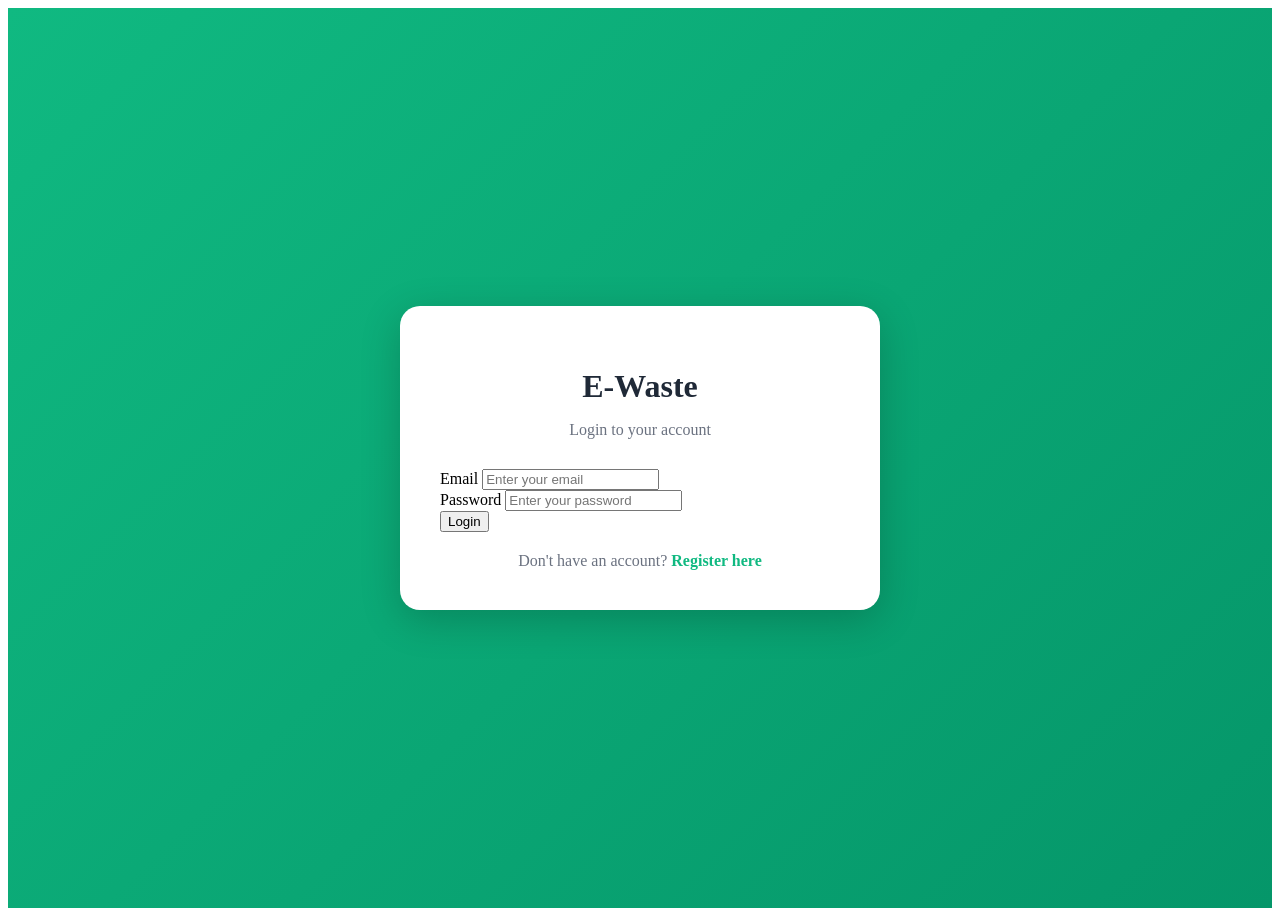
<file: backend/index.html>
<!DOCTYPE html>
<html lang="en">
<head>
  <meta charset="UTF-8">
  <meta name="viewport" content="width=device-width, initial-scale=1.0">
  <meta name="description" content="E-Waste Management System - Smart Recycling & Pickup Tracking Platform">
  <meta name="theme-color" content="#10b981">
  <title>E-Waste Management System</title>
  <link rel="stylesheet" href="style.css">
</head>
<body>
  <!-- Navigation Bar -->
  <nav class="navbar">
    <div class="navbar-container">
      <div class="navbar-brand">
        <h2>E-Waste Management</h2>
      </div>
      <div class="navbar-user">
        <span id="user-email" class="user-email"></span>
        <button class="logout-btn" onclick="logout()">Logout</button>
      </div>
    </div>
  </nav>

  <header class="hero fade-down">
    <img src="https://images.unsplash.com/photo-1518770660439-4636190af475?w=1200" alt="E-waste management banner">
    <div class="hero-text">
      <h1>E-Waste Management System</h1>
      <p>Smart Recycling & Pickup Tracking Platform</p>
    </div>
  </header>

  <main class="container">
    <section class="card slide-right">
      <img src="https://images.unsplash.com/photo-1532996122724-e3c354a0b15b?w=800" alt="Recycling process">
      <h2>Pickup Request</h2>
      <form id="pickup-form">
        <div class="form-group">
          <label for="device-type">Device Type</label>
          <input type="text" id="device-type" name="device_type" placeholder="e.g., Laptop, Phone" required>
        </div>
        <div class="form-group">
          <label for="quantity">Quantity</label>
          <input type="number" id="quantity" name="quantity" placeholder="Number of items" min="1" required>
        </div>
        <div class="form-group">
          <label for="pickup-address">Pickup Address</label>
          <input type="text" id="pickup-address" name="pickup_address" placeholder="Enter your address" required>
        </div>
        <button type="submit">Submit Request</button>
      </form>
    </section>
  </main>

  <section class="dashboard fade-up">
    <h2>Admin Dashboard - Pickup Requests</h2>
    <div class="table-wrapper">
      <table role="table" aria-label="Pickup requests and their status">
        <thead>
          <tr>
            <th>ID</th>
            <th>Device Type</th>
            <th>Quantity</th>
            <th>Address</th>
            <th>Status</th>
            <th>Actions</th>
          </tr>
        </thead>
        <tbody>
          <tr>
            <td colspan="6" style="text-align: center; color: #999;">Loading requests...</td>
          </tr>
        </tbody>
      </table>
    </div>
  </section>

  <script src="script.js"></script>
</body>
</html>
</file>
<file: backend/style.css>
/* ===== NAVBAR ===== */
.navbar {
  background: linear-gradient(135deg, #10b981 0%, #059669 100%);
  box-shadow: 0 4px 12px rgba(0, 0, 0, 0.15);
  position: sticky;
  top: 0;
  z-index: 1000;
  margin-bottom: 20px;
}

.navbar-container {
  display: flex;
  justify-content: space-between;
  align-items: center;
  padding: 15px 30px;
  max-width: 1200px;
  margin: 0 auto;
}

.navbar-brand h2 {
  color: white;
  margin: 0;
  font-size: 1.5rem;
}

.navbar-user {
  display: flex;
  align-items: center;
  gap: 20px;
}

.user-email {
  color: white;
  font-weight: 500;
}

.logout-btn {
  padding: 8px 20px;
  background: white;
  color: #059669;
  border: none;
  border-radius: 8px;
  font-weight: 600;
  cursor: pointer;
  transition: all 0.3s ease;
  width: auto;
  margin: 0;
}

.logout-btn:hover {
  background: #f0f0f0;
  transform: scale(1.05);
}

@media (max-width: 768px) {
  .navbar-container {
    flex-direction: column;
    gap: 10px;
    padding: 15px 20px;
  }

  .navbar-user {
    width: 100%;
    justify-content: space-between;
  }

  .logout-btn {
    padding: 8px 15px;
  }
}
</file>
